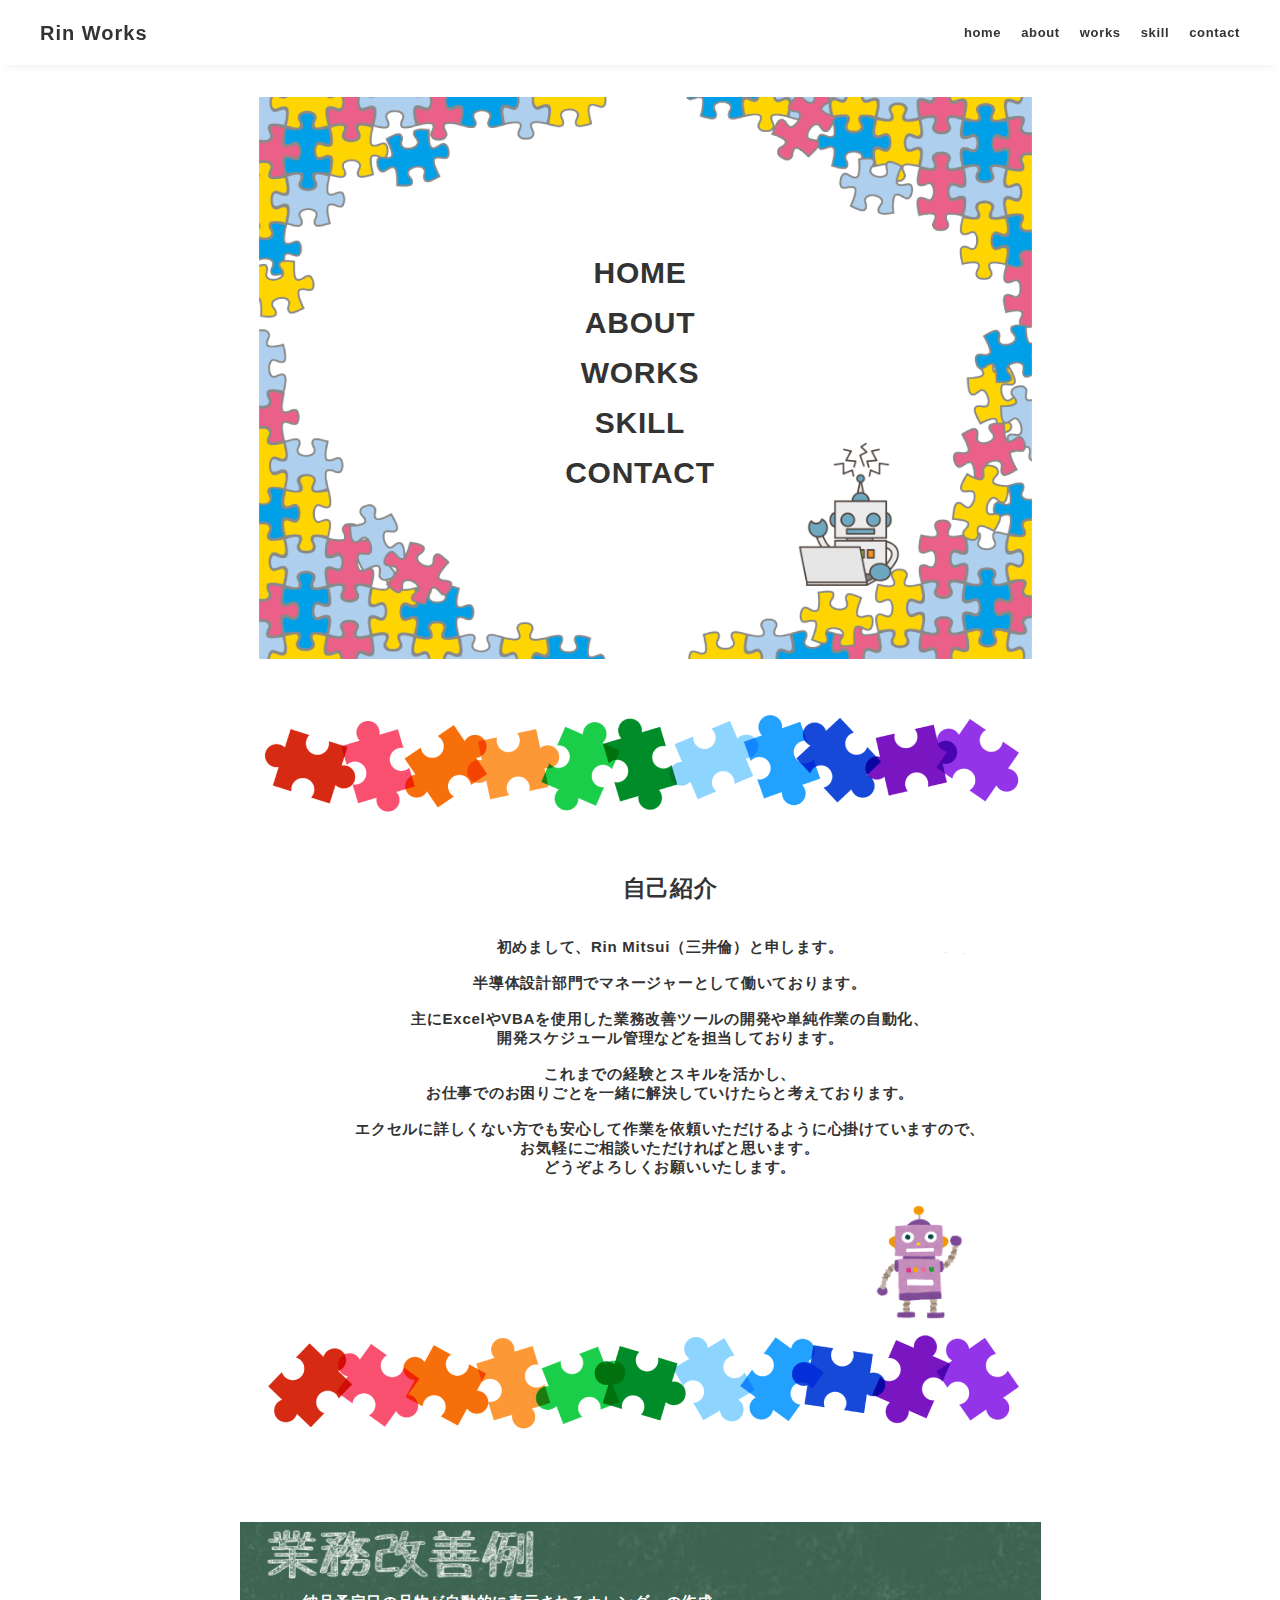
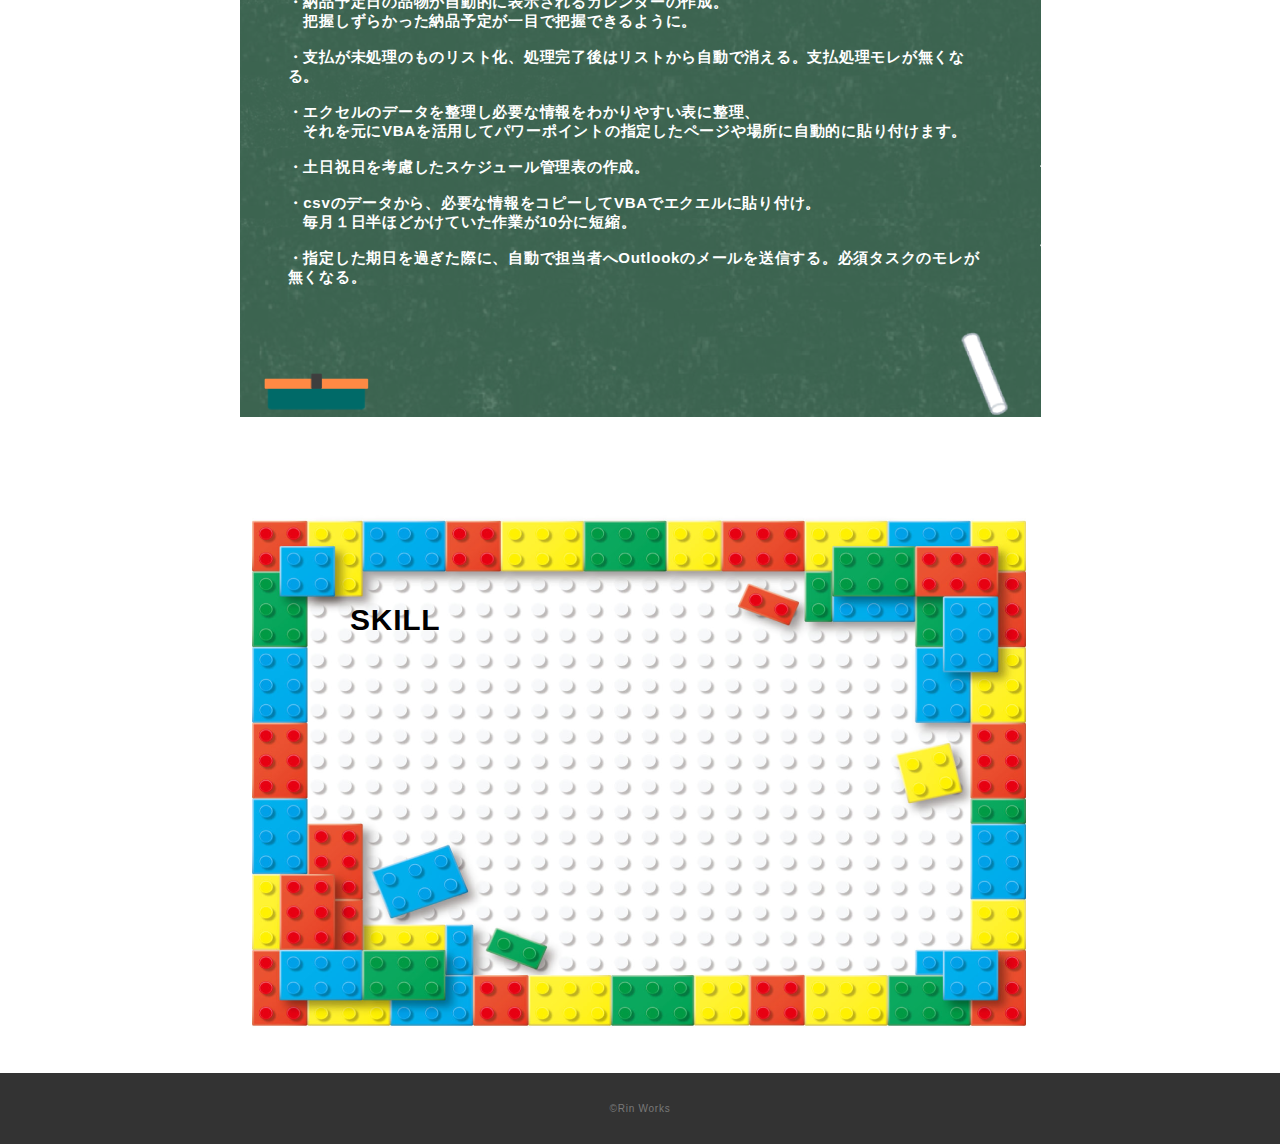
<file: index.html>
<!DOCTYPE html>
<html>
<head>
  <meta charset="utf-8">
  <meta name="viewport" content="width=device-width, initial-scale=1.0, maximum-scale=1.0, minimum-scale=1.0">
  <title>Rin ポートフォリオ</title>
  <link rel="preconnect" href="https://fonts.gstatic.com">
  <link href="https://fonts.googleapis.com/css2?family=Montserrat:wght@400;700&display=swap" rel="stylesheet">
  <link href="https://fonts.googleapis.com/css?family=Material+Icons+Outlined" rel="stylesheet">
  <link href="css/ress.css" media="all" rel="stylesheet" type="text/css" />
  <link href="css/style.css" media="all" rel="stylesheet" type="text/css" />
</head>


  <div class="wrapper">

    <!-- header -->
    <header class="header ">
      <div class="container">
        <h1 class="header-logo">
          <a href="#">Rin Works</a>
        </h1>
        <nav class="gnav">
          <ul class="gnav-list">
            <li class="gnav-item"><a href="#home">home</a></li>
            <li class="gnav-item"><a href="#about">about</a></li>
            <li class="gnav-item"><a href="#works">works</a></li>
            <li class="gnav-item"><a href="#skill">skill</a></li>
            <li class="gnav-item"><a href="#contact">contact</a></li>
          </ul>
        </nav>
      </div>
    </header>
    <!-- /header -->

    <main class="content">
<body>
      <!-- mv -->
      <div class="mv">
        <div class="mv-container">
        
          <img id="TOP" src="img/TOP.png" alt="">
          <img id="robo1" src="img/robo1.png" alt="">

      
     <div class="mvmenu">
        <h1 id="home">HOME</h1>
        <h1 id="about">ABOUT</h1>
        <h1 id="works">WORKS</h1>
        <h1 id="skill">SKILL</h1>
        <h1 id="CONTACT">CONTACT</h1>
      </div>
        </div>
      </div>
      <!-- /mv -->

      <!-- about -->
      <div class="ABOUT">
        <div class="ABOUT-container">
          <img id="flame2" src="img/flame2.png" alt="">
          <img id="robop" src="img/robop.png" alt="">

      
     <div class="about-menu">
        <h2>自己紹介</h2>
        <br><br>
        <p>初めまして、Rin Mitsui（三井倫）と申します。</p>
        <br>
        <p>半導体設計部門でマネージャーとして働いております。</p>
        <br>
        <p>主にExcelやVBAを使用した業務改善ツールの開発や単純作業の自動化、
          <br>開発スケジュール管理などを担当しております。</p>
          <br>
          <p>これまでの経験とスキルを活かし、<br>お仕事でのお困りごとを一緒に解決していけたらと考えております。
          </p>
          <br>
          <p>エクセルに詳しくない方でも安心して作業を依頼いただけるように心掛けていますので、<br>
            お気軽にご相談いただければと思います。</p>
            <p>どうぞよろしくお願いいたします。</p>
    
      </div>
        </div>
      </div>
      <!-- /about -->


      <!-- works1 -->
      <div class="works1">
        <div class="works1-container">
          <img id="flame2" src="img/kokuban1.png" alt="">
         
          <div class="works1-menu">
            <p>・納品予定日の品物が自動的に表示されるカレンダーの作成。
              <br>　把握しずらかった納品予定が一目で把握できるように。
            </p>
            <br>
            <p>・支払が未処理のものリスト化、処理完了後はリストから自動で消える。支払処理モレが無くなる。
            </p>
            <br>
            <p>・エクセルのデータを整理し必要な情報をわかりやすい表に整理、
              <br>　それを元にVBAを活用してパワーポイントの指定したページや場所に自動的に貼り付けます。
            </p>
            <br>
            <p>・土日祝日を考慮したスケジュール管理表の作成。</p>
              <br>
              <p>・csvのデータから、必要な情報をコピーしてVBAでエクエルに貼り付け。
                <br>　毎月１日半ほどかけていた作業が10分に短縮。              </p>
              <br>
              <p>・指定した期日を過ぎた際に、自動で担当者へOutlookのメールを送信する。必須タスクのモレが無くなる。
              </p>
                     
          </div>
            </div>
          </div>

      <!-- /works -->

    <!-- SKILL -->
    <div class="skill">
      <div class="skill-container">
        <img id="skill1" src="img/skill1.png" alt="">

        <div class="skill-menu">
          <h1>SKILL</h1>
          <br><br>


        </div>
      </div>
    </div>

     
   <!-- /SKILL -->

    <!-- footer -->
    <footer class="footer">
      <div class="copyright">&copy;Rin Works</div>
    </footer>
    <!-- /footer -->

  </div>
  <script src="https://ajax.googleapis.com/ajax/libs/jquery/3.6.0/jquery.min.js"></script>
  <script type='text/javascript' src="js/script.js"></script>
</body>
</html>
</file>
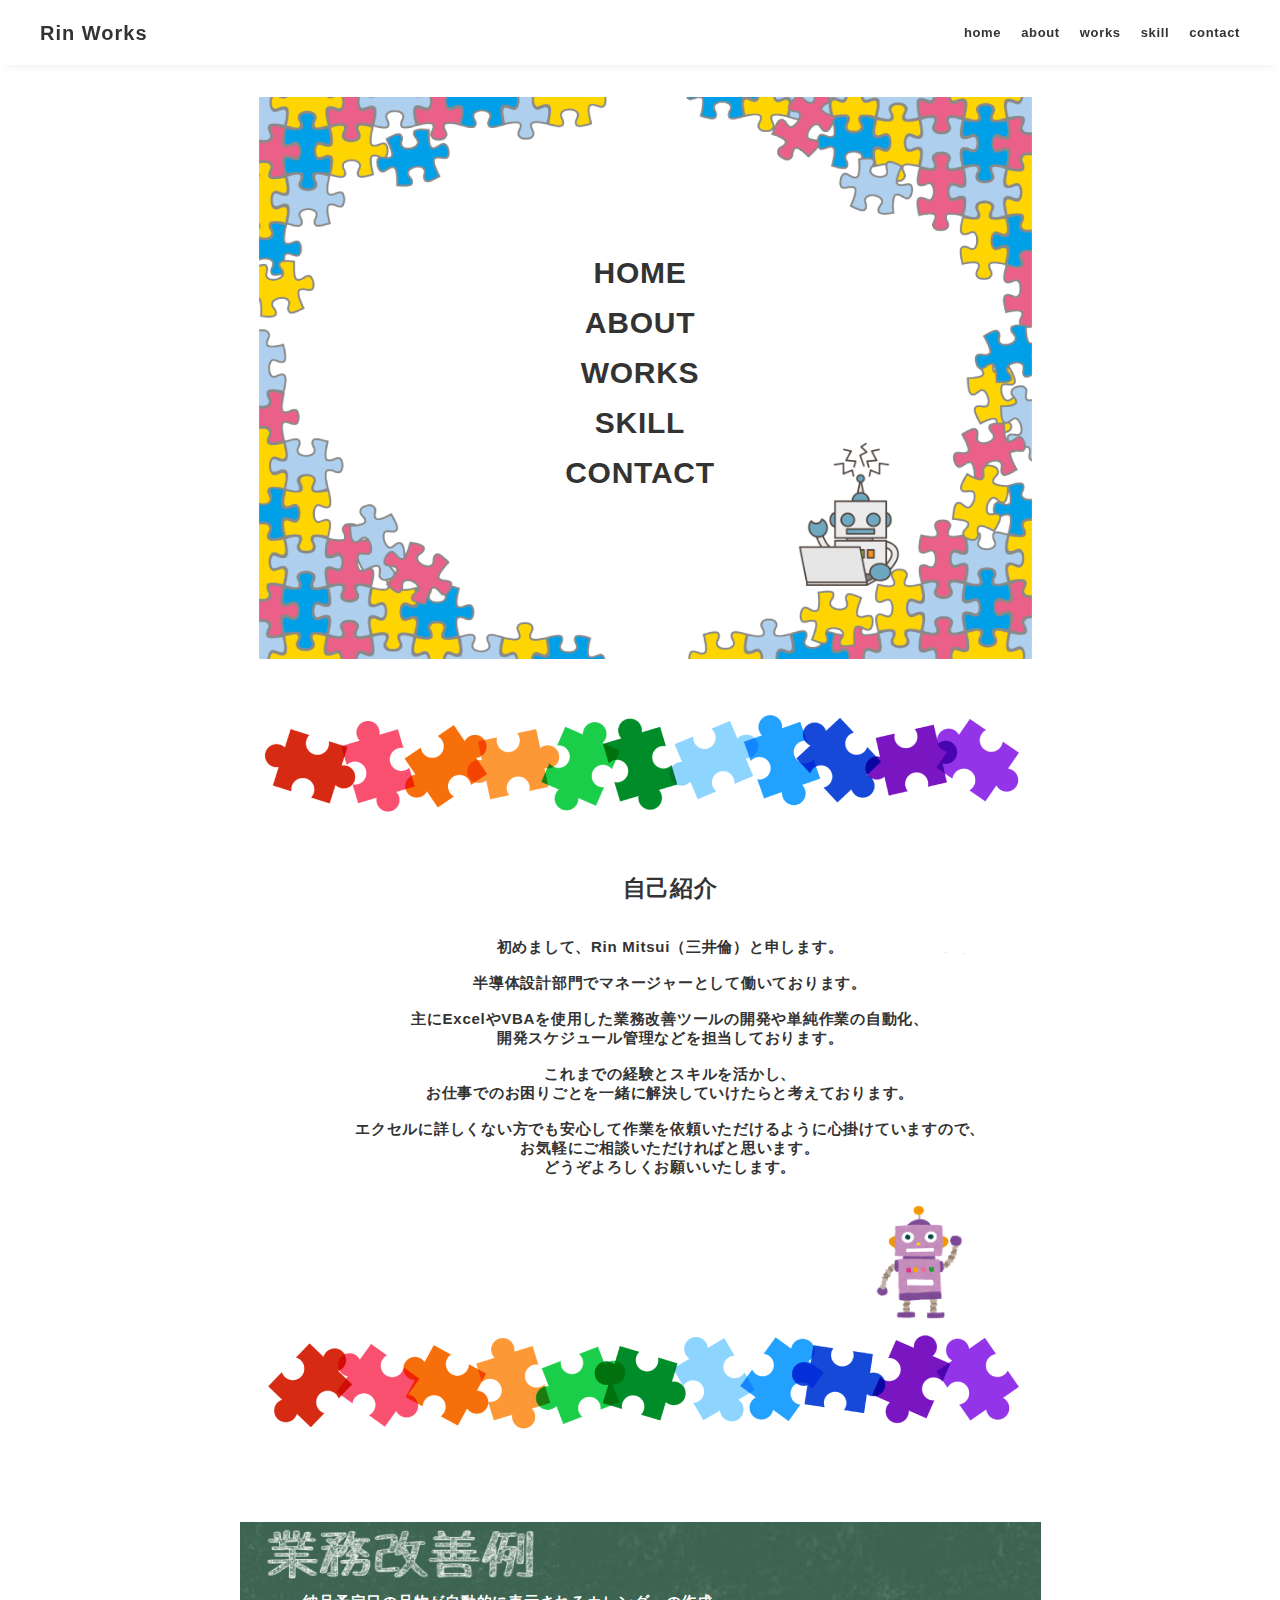
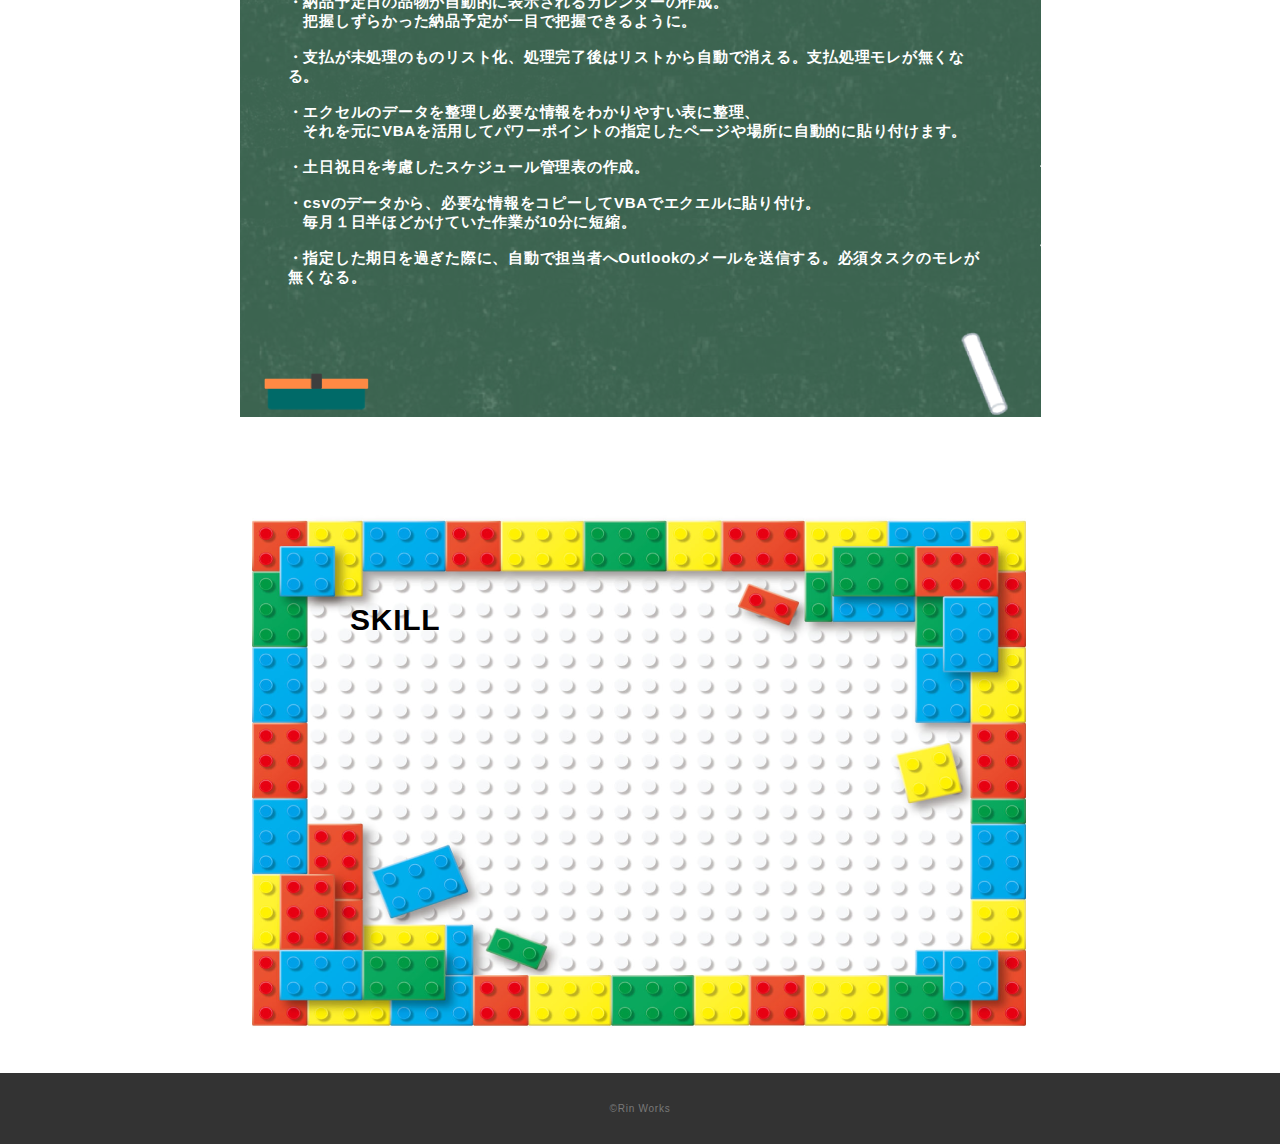
<file: 1index.html>
<!DOCTYPE html>
<html>
<head>
  <meta charset="utf-8">
  <meta name="viewport" content="width=device-width, initial-scale=1.0, maximum-scale=1.0, minimum-scale=1.0">
  <title>Rin ポートフォリオ</title>
  <link rel="preconnect" href="https://fonts.gstatic.com">
  <link href="https://fonts.googleapis.com/css2?family=Montserrat:wght@400;700&display=swap" rel="stylesheet">
  <link href="https://fonts.googleapis.com/css?family=Material+Icons+Outlined" rel="stylesheet">
  <link href="css/ress.css" media="all" rel="stylesheet" type="text/css" />
  <link href="css/style.css" media="all" rel="stylesheet" type="text/css" />
</head>

<body>
  <div class="wrapper">

    <!-- header -->
    <header class="header ">
      <div class="container">
        <h1 class="header-logo">
          <a href="#">Rin Works</a>
        </h1>
        <nav class="gnav">
          <ul class="gnav-list">
            <li class="gnav-item"><a href="#home">home</a></li>
            <li class="gnav-item"><a href="#about">about</a></li>
            <li class="gnav-item"><a href="#works">works</a></li>
            <li class="gnav-item"><a href="#skill">skill</a></li>
            <li class="gnav-item"><a href="#contact">contact</a></li>
          </ul>
        </nav>
      </div>
    </header>
    <!-- /header -->

    <main class="content">

      <!-- mv -->
      <div class="mv">
        <div class="mv-container">
        
          <img id="TOP" src="img/TOP.png" alt="">
          <img id="robo1" src="img/robo1.png" alt="">

      
     <div class="mvmenu">
        <h1 id="home">HOME</h1>
        <h1 id="about">ABOUT</h1>
        <h1 id="works">WORKS</h1>
        <h1 id="skill">SKILL</h1>
        <h1 id="CONTACT">CONTACT</h1>
      </div>
        </div>
      </div>
      <!-- /mv -->

      <!-- about -->
      <div class="ABOUT">
        <div class="ABOUT-container">
          <img id="flame2" src="img/flame2.png" alt="">
          <img id="robop" src="img/robop.png" alt="">

      
     <div class="about-menu">
        <h2>自己紹介</h2>
        <br><br>
        <p>初めまして、Rin Mitsui（三井倫）と申します。</p>
        <br>
        <p>半導体設計部門でマネージャーとして働いております。</p>
        <br>
        <p>主にExcelやVBAを使用した業務改善ツールの開発や単純作業の自動化、
          <br>開発スケジュール管理などを担当しております。</p>
          <br>
          <p>これまでの経験とスキルを活かし、<br>お仕事でのお困りごとを一緒に解決していけたらと考えております。
          </p>
          <br>
          <p>エクセルに詳しくない方でも安心して作業を依頼いただけるように心掛けていますので、<br>
            お気軽にご相談いただければと思います。</p>
            <p>どうぞよろしくお願いいたします。</p>
    
      </div>
        </div>
      </div>
      <!-- /about -->


      <!-- works1 -->
      <div class="works1">
        <div class="works1-container">
          <img id="flame2" src="img/kokuban1.png" alt="">
         
          <div class="works1-menu">
            <p>・納品予定日の品物が自動的に表示されるカレンダーの作成。
              <br>　把握しずらかった納品予定が一目で把握できるように。
            </p>
            <br>
            <p>・支払が未処理のものリスト化、処理完了後はリストから自動で消える。支払処理モレが無くなる。
            </p>
            <br>
            <p>・エクセルのデータを整理し必要な情報をわかりやすい表に整理、
              <br>　それを元にVBAを活用してパワーポイントの指定したページや場所に自動的に貼り付けます。
            </p>
            <br>
            <p>・土日祝日を考慮したスケジュール管理表の作成。</p>
              <br>
              <p>・csvのデータから、必要な情報をコピーしてVBAでエクエルに貼り付け。
                <br>　毎月１日半ほどかけていた作業が10分に短縮。              </p>
              <br>
              <p>・指定した期日を過ぎた際に、自動で担当者へOutlookのメールを送信する。必須タスクのモレが無くなる。
              </p>
                     
          </div>
            </div>
          </div>

      <!-- /works -->

    <!-- SKILL -->
    <div class="skill">
      <div class="skill-container">
        <img id="skill1" src="img/skill1.png" alt="">

        <div class="skill-menu">
          <h1>SKILL</h1>
          <br><br>


        </div>
      </div>
    </div>

     
   <!-- /SKILL -->

    <!-- footer -->
    <footer class="footer">
      <div class="copyright">&copy;Rin Works</div>
    </footer>
    <!-- /footer -->

  </div>
  <script src="https://ajax.googleapis.com/ajax/libs/jquery/3.6.0/jquery.min.js"></script>
  <script type='text/javascript' src="js/script.js"></script>
</body>
</html>
</file>
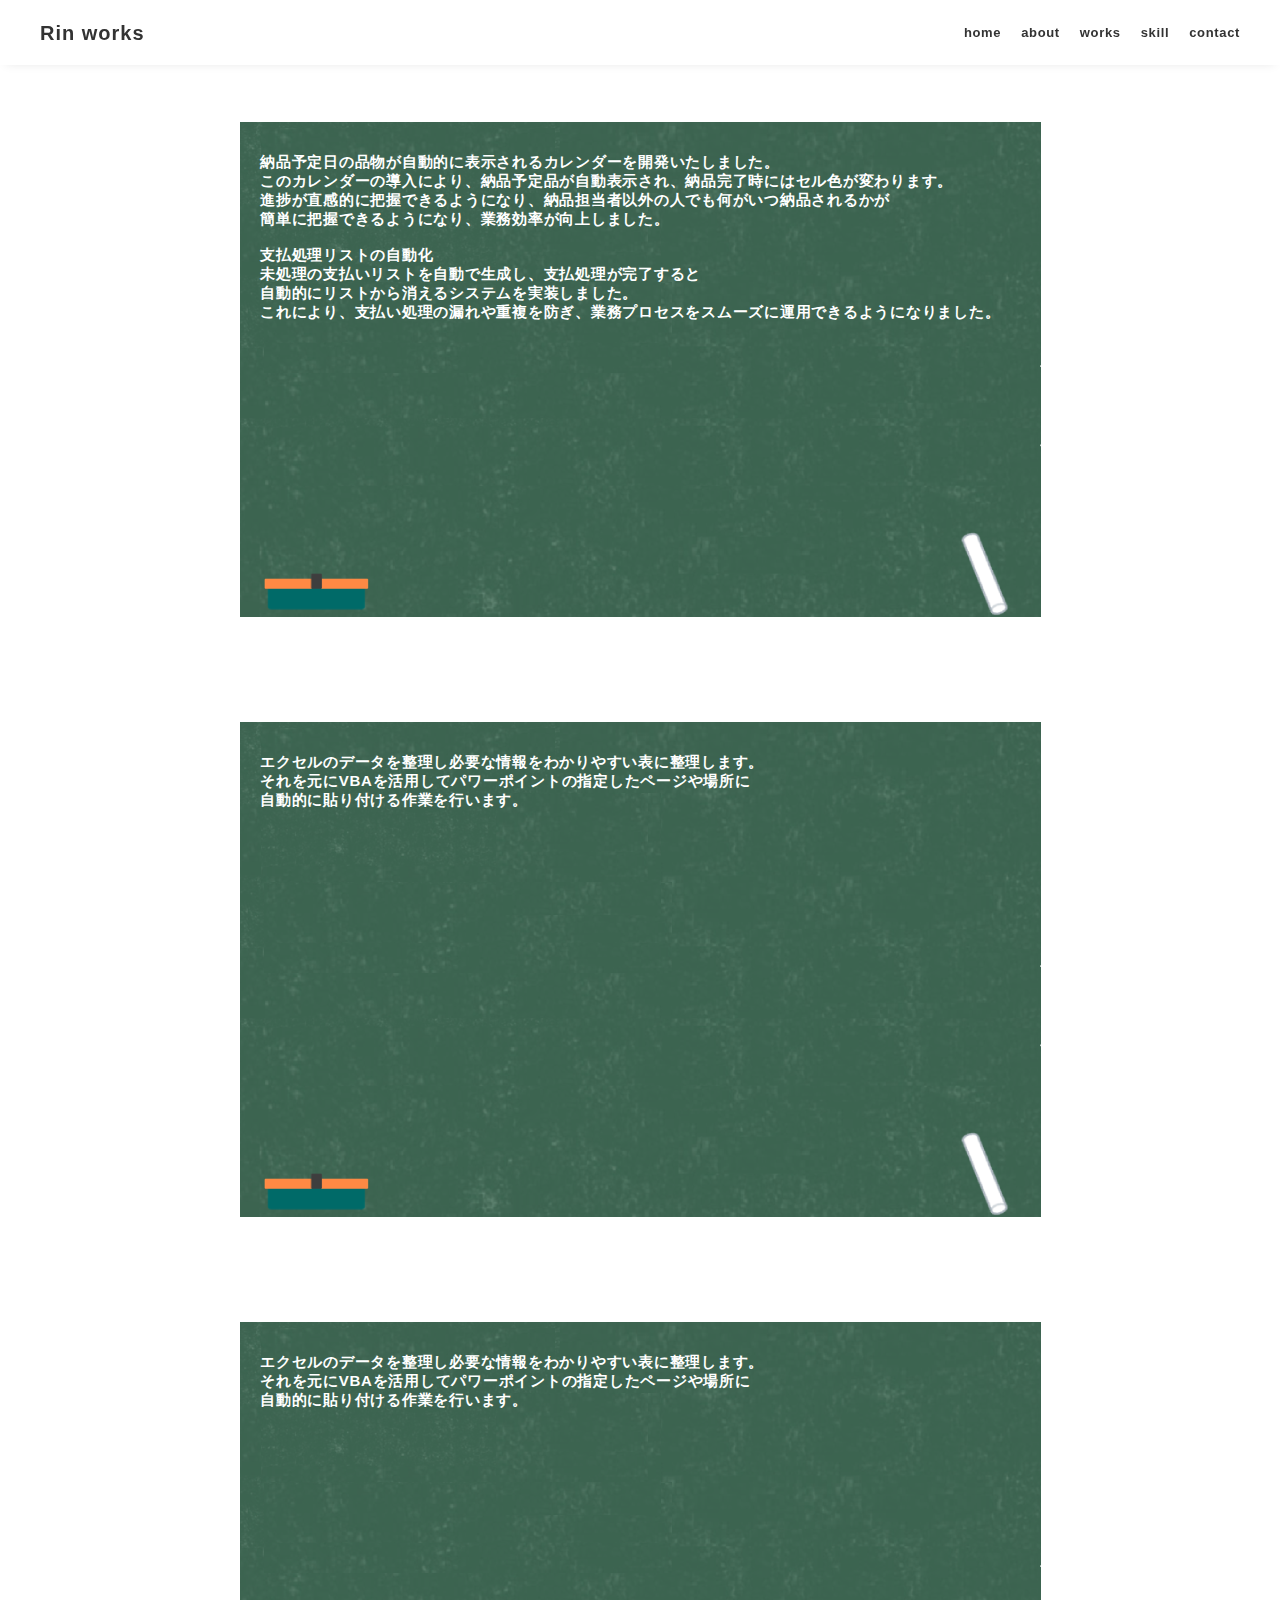
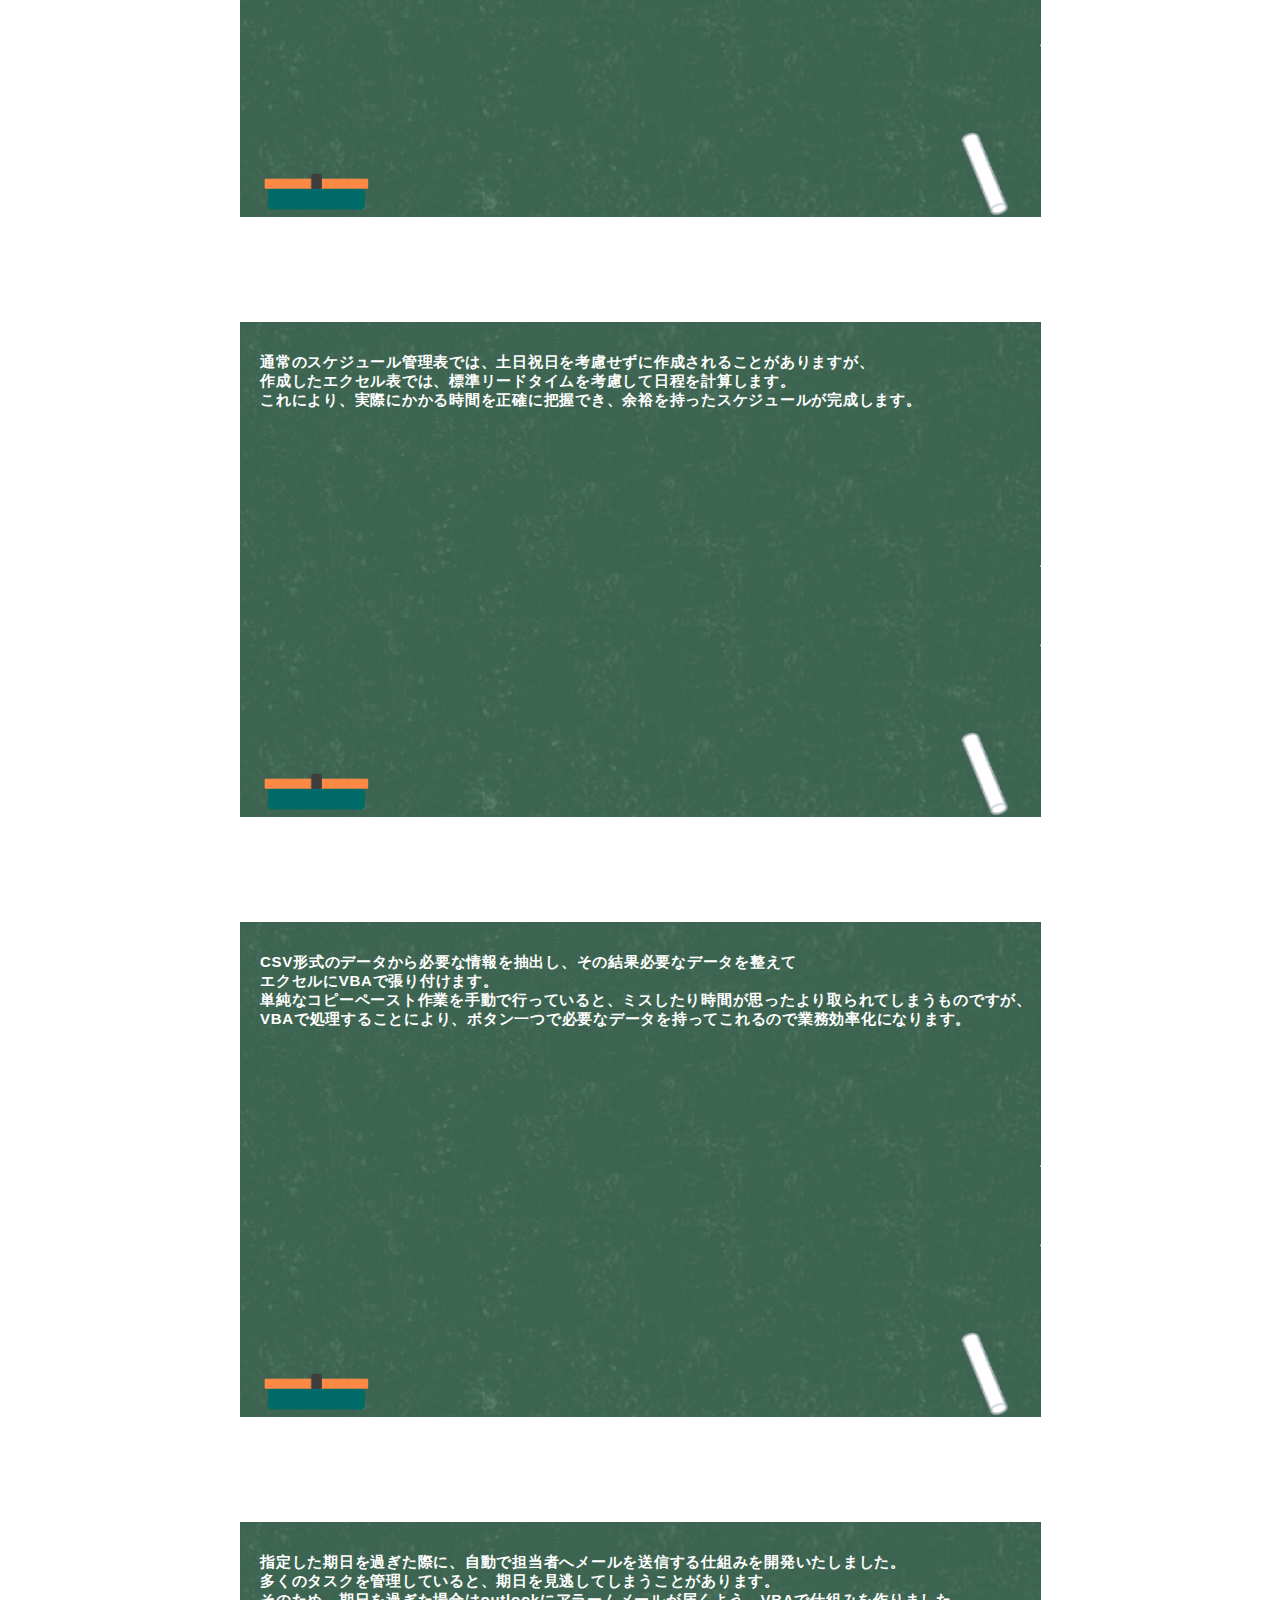
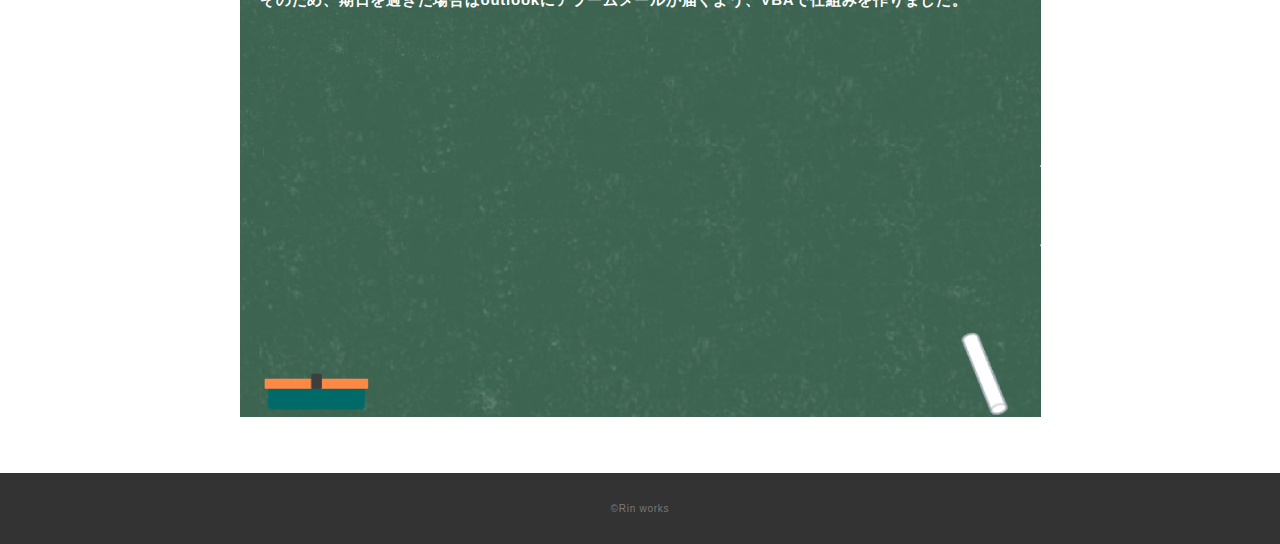
<file: works-1.html>
<!DOCTYPE html>
<html>
<head>
  <meta charset="utf-8">
  <meta name="viewport" content="width=device-width, initial-scale=1.0, maximum-scale=1.0, minimum-scale=1.0">
  <title>Rinポートフォリオ</title>
  <link rel="preconnect" href="https://fonts.gstatic.com">
  <link href="https://fonts.googleapis.com/css2?family=Montserrat:wght@400;700&display=swap" rel="stylesheet">
  <link href="https://fonts.googleapis.com/css?family=Material+Icons+Outlined" rel="stylesheet">
  <link href="css/ress.css" media="all" rel="stylesheet" type="text/css" />
  <link href="css/style.css" media="all" rel="stylesheet" type="text/css" />
</head>

<body>
  <div class="wrapper">

    <!-- header -->
    <header class="header ">
      <div class="container">
        <h1 class="header-logo">
          <a href="index.html">Rin works</a>
        </h1>
        <nav class="gnav">
          <ul class="gnav-list">
            <li class="gnav-item"><a href="#home">home</a></li>
            <li class="gnav-item"><a href="#about">about</a></li>
            <li class="gnav-item"><a href="#works">works</a></li>
            <li class="gnav-item"><a href="#skill">skill</a></li>
            <li class="gnav-item"><a href="#contact">contact</a></li>
          </ul>
        </nav>
      </div>
    </header>
    <!-- /header -->

  

     <!-- works2 -->
     <div class="works2">
      <div class="works2-container">
        <img id="kokuban2" src="img/kokuban2.png" alt="">
       
        <div class="works2-menu">
          <p>納品予定日の品物が自動的に表示されるカレンダーを開発いたしました。
            <br>このカレンダーの導入により、納品予定品が自動表示され、納品完了時にはセル色が変わります。
            <br>進捗が直感的に把握できるようになり、納品担当者以外の人でも何がいつ納品されるかが
            <br>簡単に把握できるようになり、業務効率が向上しました。
            <br> 
            <br> 
            <p>支払処理リストの自動化
              <br>未処理の支払いリストを自動で生成し、支払処理が完了すると
              <br>自動的にリストから消えるシステムを実装しました。
              <br>これにより、支払い処理の漏れや重複を防ぎ、業務プロセスをスムーズに運用できるようになりました。
            </p>
            
            <br>
                 
        </div>
          </div>
        </div>

    <!-- /works2 -->
    
 <!-- works3 -->
 <div class="works3">
  <div class="works3-container">
    <img id="kokuban3" src="img/kokuban2.png" alt="">
   
    <div class="works3-menu">
      <p>エクセルのデータを整理し必要な情報をわかりやすい表に整理します。
        <br>それを元にVBAを活用してパワーポイントの指定したページや場所に
        <br>自動的に貼り付ける作業を行います。
        
        <br> 
        <br> 
        
             
    </div>
      </div>
    </div>

<!-- /works3 -->

<!-- works4 -->
<div class="works4">
  <div class="works4-container">
    <img id="kokuban4" src="img/kokuban2.png" alt="">
   
    <div class="works4-menu">
      <p>エクセルのデータを整理し必要な情報をわかりやすい表に整理します。
        <br>それを元にVBAを活用してパワーポイントの指定したページや場所に
        <br>自動的に貼り付ける作業を行います。</p>
        
        <br> 
        <br> 
        
             
    </div>
      </div>
    </div>

<!-- /works4 -->

<!-- works5 -->
<div class="works5">
  <div class="works5-container">
    <img id="kokuban5" src="img/kokuban2.png" alt="">
   
    <div class="works5-menu">
      <p>通常のスケジュール管理表では、土日祝日を考慮せずに作成されることがありますが、
        <br>作成したエクセル表では、標準リードタイムを考慮して日程を計算します。
        <br>これにより、実際にかかる時間を正確に把握でき、余裕を持ったスケジュールが完成します。</p>
        <br> 
        <p>

        </p>
        
        <br> 
        
             
    </div>
      </div>
    </div>

<!-- /works5 -->

<!-- works6 -->
<div class="works6">
  <div class="works6-container">
    <img id="kokuban6" src="img/kokuban2.png" alt="">
   
    <div class="works6-menu">
      <p>CSV形式のデータから必要な情報を抽出し、その結果必要なデータを整えて
        <br>エクセルにVBAで張り付けます。
        <br>単純なコピーペースト作業を手動で行っていると、ミスしたり時間が思ったより取られてしまうものですが、
        <br>VBAで処理することにより、ボタン一つで必要なデータを持ってこれるので業務効率化になります。
        </p>
        <br> 
        <p>
          
        </p>
        
        <br> 
        
             
    </div>
      </div>
    </div>

<!-- /works6 -->

<!-- works7 -->
<div class="works7">
  <div class="works7-container">
    <img id="kokuban7" src="img/kokuban2.png" alt="">
   
    <div class="works7-menu">
      <p>指定した期日を過ぎた際に、自動で担当者へメールを送信する仕組みを開発いたしました。
      <br>多くのタスクを管理していると、期日を見逃してしまうことがあります。
      <br>そのため、期日を過ぎた場合はoutlookにアラームメールが届くよう、VBAで仕組みを作りました。
        
        </p>
        <br> 
        <p>
          
        </p>
        
        <br> 
        
             
    </div>
      </div>
    </div>

<!-- /works7 -->


    <!-- footer -->
    <footer class="footer">
      <div class="copyright">&copy;Rin works</div>
    </footer>
    <!-- /footer -->

  </div>
  <script src="https://ajax.googleapis.com/ajax/libs/jquery/3.6.0/jquery.min.js"></script>
  <script type='text/javascript' src="js/script.js"></script>
</body>
</html>
</file>
<file: css/ress.css>
/*!
 * ress.css • v3.0.1
 * MIT License
 * github.com/filipelinhares/ress
 */

/* # =================================================================
   # Global selectors
   # ================================================================= */

html {
  box-sizing: border-box;
  word-break: normal;
  -moz-tab-size: 4;
  tab-size: 4;

  -webkit-text-size-adjust: 100%; /* Prevent adjustments of font size after orientation changes in iOS */
}

*,
::before,
::after {
  box-sizing: inherit;
  background-repeat: no-repeat; /* Set `background-repeat: no-repeat` to all elements and pseudo elements */
}

::before,
::after {
  vertical-align: inherit;
  text-decoration: inherit; /* Inherit text-decoration and vertical align to ::before and ::after pseudo elements */
}

* {
  margin: 0;
  padding: 0; /* Reset `padding` and `margin` of all elements */
}

/* # =================================================================
   # General elements
   # ================================================================= */

hr {
  overflow: visible; /* Show the overflow in Edge and IE */
  height: 0; /* Add the correct box sizing in Firefox */
}

details,
main {
  display: block; /* Render the `main` element consistently in IE. */
}

summary {
  display: list-item; /* Add the correct display in all browsers */
}

small {
  font-size: 80%; /* Set font-size to 80% in `small` elements */
}

[hidden] {
  display: none; /* Add the correct display in IE */
}

abbr[title] {
  /* Add the correct text decoration in Chrome, Edge, IE, Opera, and Safari */
  text-decoration: underline;
  text-decoration: underline dotted;
  border-bottom: none; /* Remove the bottom border in Chrome 57 */
}

a {
  background-color: transparent; /* Remove the gray background on active links in IE 10 */
}

a:active,
a:hover {
  outline-width: 0; /* Remove the outline when hovering in all browsers */
}

code,
kbd,
pre,
samp {
  font-family: monospace, monospace; /* Specify the font family of code elements */
}

pre {
  font-size: 1em; /* Correct the odd `em` font sizing in all browsers */
}

b,
strong {
  font-weight: bolder; /* Add the correct font weight in Chrome, Edge, and Safari */
}

/* https://gist.github.com/unruthless/413930 */
sub,
sup {
  position: relative;
  font-size: 75%;
  line-height: 0;
  vertical-align: baseline;
}

sub {
  bottom: -.25em;
}

sup {
  top: -.5em;
}

/* # =================================================================
   # Forms
   # ================================================================= */

input {
  border-radius: 0;
}

/* Replace pointer cursor in disabled elements */
[disabled] {
  cursor: default;
}

[type="number"]::-webkit-container-spin-button,
[type="number"]::-webkit-outer-spin-button {
  height: auto; /* Correct the cursor style of increment and decrement buttons in Chrome */
}

[type="search"] {
  outline-offset: -2px; /* Correct the outline style in Safari */

  -webkit-appearance: textfield; /* Correct the odd appearance in Chrome and Safari */
}

[type="search"]::-webkit-search-decoration {
  -webkit-appearance: none; /* Remove the container padding in Chrome and Safari on macOS */
}

textarea {
  overflow: auto; /* Internet Explorer 11+ */
  resize: vertical; /* Specify textarea resizability */
}

button,
input,
optgroup,
select,
textarea {
  font: inherit; /* Specify font inheritance of form elements */
}

optgroup {
  font-weight: bold; /* Restore the font weight unset by the previous rule */
}

button {
  overflow: visible; /* Address `overflow` set to `hidden` in IE 8/9/10/11 */
}

button,
select {
  text-transform: none; /* Firefox 40+, Internet Explorer 11- */
}

/* Apply cursor pointer to button elements */
button,
[type="button"],
[type="reset"],
[type="submit"],
[role="button"] {
  cursor: pointer;
  color: inherit;
}

/* Remove container padding and border in Firefox 4+ */
button::-moz-focus-container,
[type="button"]::-moz-focus-container,
[type="reset"]::-moz-focus-container,
[type="submit"]::-moz-focus-container {
  padding: 0;
  border-style: none;
}

/* Replace focus style removed in the border reset above */
button:-moz-focusring,
[type="button"]::-moz-focus-container,
[type="reset"]::-moz-focus-container,
[type="submit"]::-moz-focus-container {
  outline: 1px dotted ButtonText;
}

button,
html [type="button"],
/* Prevent a WebKit bug where (2) destroys native `audio` and `video`controls in Android 4 */
[type="reset"],
[type="submit"] {
  -webkit-appearance: button; /* Correct the inability to style clickable types in iOS */
}

/* Remove the default button styling in all browsers */
button,
input,
select,
textarea {
  border-style: none;
  background-color: transparent;
}

/* Style select like a standard input */
select {
  -webkit-appearance: none; /* Chrome 41+ */
  -moz-appearance: none; /* Firefox 36+ */
}

select::-ms-expand {
  display: none; /* Internet Explorer 11+ */
}

select::-ms-value {
  color: currentColor; /* Internet Explorer 11+ */
}

legend {
  display: table; /* Correct the text wrapping in Edge and IE */
  max-width: 100%; /* Correct the text wrapping in Edge and IE */
  max-width: 100%; /* Correct the text wrapping in Edge 18- and IE */
  white-space: normal; /* Correct the text wrapping in Edge and IE */
  color: inherit; /* Correct the color inheritance from `fieldset` elements in IE */
  border: 0; /* Correct `color` not being inherited in IE 8/9/10/11 */
}

::-webkit-file-upload-button {
  font: inherit; /* Change font properties to `inherit` in Chrome and Safari */
  color: inherit;
  /* Correct the inability to style clickable types in iOS and Safari */

  -webkit-appearance: button;
}

/* # =================================================================
   # Specify media element style
   # ================================================================= */

img {
  border-style: none; /* Remove border when inside `a` element in IE 8/9/10 */
}

/* Add the correct vertical alignment in Chrome, Firefox, and Opera */
progress {
  vertical-align: baseline;
}

/* # =================================================================
   # Accessibility
   # ================================================================= */

/* Hide content from screens but not screenreaders */
@media screen {
  [hidden~="screen"] {
    display: inherit;
  }
  [hidden~="screen"]:not(:active):not(:focus):not(:target) {
    position: absolute !important;
    clip: rect(0 0 0 0) !important;
  }
}

/* Specify the progress cursor of updating elements */
[aria-busy="true"] {
  cursor: progress;
}

/* Specify the pointer cursor of trigger elements */
[aria-controls] {
  cursor: pointer;
}

/* Specify the unstyled cursor of disabled, not-editable, or otherwise inoperable elements */
[aria-disabled] {
  cursor: default;
}
</file>
<file: css/style.css>
body {
  font-family:'メイリオ', 'Meiryo', sans-serif;
  font-size: 15px;
  letter-spacing: .05em;
  color: #333;
}

a {
  transition: opacity .3s;
  text-decoration: none;
  color: #1ca9e3;
}

img {
  max-width: 100%;
  height: auto;
  vertical-align: bottom;
  border-style: none;
}



.pc-only {
  display: block;
}

.sp-only {
  display: none;
}

/*--------------------------------
 レイアウト
---------------------------------*/
.wrapper {
  padding-top: 73px;
}

.section {
  padding: 90px 0;
}

.section:nth-of-type(odd) {
  background-color: #f7f7f7;
}

.container {
  max-width: 1340px;
  margin: 0 auto;
  padding: 0 40px;
}

/*--------------------------------
 見出し
---------------------------------*/
.title {
  font-size: 34px;
  font-weight: bold;
  line-height: 1;
  margin-bottom: 40px;
  text-align: center;
  letter-spacing: .05em;
  color: #333;
}

.lead {
  font-size: 16px;
  line-height: 1.8;
  margin-bottom: 30px;
}

/*--------------------------------
ヘッダー
---------------------------------*/
.header {
  position: fixed;
  top: 0;
  z-index: 1;
  width: 100%;
  background-color: #fff;
  box-shadow: 0 5px 10px -6px rgba(0,0,0,.1);
}

.header .container {
  display: flex;
  align-items: center;
  justify-content: space-between;
  padding: 20px 40px;
}

.header-logo {
  font-size: 20px;
  font-weight: bold;
  line-height: 1.2;
  margin-right: 20px;
  letter-spacing: .05em;
}

.header-logo a {
  color: #333;
}

.gnav-list {
  display: flex;
  justify-content: space-between;
  list-style: none;
}

.gnav-item:not(:last-child) {
  margin-right: 20px;
}

.gnav-item a {
  position: relative;
  font-size: 13px;
  font-weight: bold;
  display: inline-block;
  padding: 5px 0;
  transition: .3s;
  letter-spacing: .05em;
  color: #333;
}
.gnav-item a:after {
  position: absolute;
  bottom: 0;
  left: 50%;
  width: 0;
  height: 3px;
  content: "";
  transition: .3s;
  -webkit-transform: translateX(-50%);
  transform: translateX(-50%);
  background-color: #333;
}

.gnav-item a:hover:after {
  width: 100%;
}

/*--------------------------------
 メインビジュアル
---------------------------------*/
.mv {
  display: flex;
  align-items: center;
  justify-content: center;
  height: auto;
  
}

.mv-container {
  padding: 0 20px;
  align-items: center;
  justify-content: center;
  height: auto;
  position: relative;
}

.mvmenu {
  position:absolute;
  top:50%;
  transform: translateY(-50%);
  width: 100%;
  margin: 0-20px;
  text-align: center;
  font-weight: bold;
  font-family:'メイリオ', 'Meiryo', sans-serif;
  line-height: 50px;
}

.mv-container #TOP {
  display: flex;
  width: 100%;
  height: auto;
}

.mv-container #robo1 {
  
  height: 30%;
  position: absolute;
  bottom: 10%;
  right: 20%;

}

.ABOUT {
  display: flex;
  align-items: center;
  justify-content: center;
  height: auto;

}

.ABOUT-container {
  position:relative;
  padding: 0 20px;
  align-items: center;
  justify-content: center;
  height: auto; 
  position: relative;
}

.about-menu {
  position:absolute; top:200px; left:50px;
 
  width: 100%;
  margin: 0-20px;
  text-align: center;
  font-weight: bold;
  font-family:'メイリオ', 'Meiryo', sans-serif;
}

.ABOUT-container #flame2 {
  width: 100%;
  height: auto;
}
.ABOUT-container #robop {
  position:absolute; top:530px; left:700px;
  height: 15%;
  bottom: 30%;
  right: 20%;
}


.works1 {
  display: flex;
  align-items: center;
  justify-content: center;
  height: auto;
 
}
.works1-container {
  position: relative;
  padding: 0 20px;
  align-items: center;
  justify-content: center;
  height: auto;
}

.works1-container #kokuban1 {
  position:absolute; top:500px; left:500px;
  width: 100%;
  height: auto;
}
.works1-menu {
  
  position:absolute; top:20%; left:12.5%;
  width: 75%;
  text-align: left;
  font-weight: bold;
  color: white;
  font-family:'メイリオ', 'Meiryo', sans-serif;
}

.skill {
  display: flex;
  align-items: center;
  justify-content: center;
  height: auto;
 
}
.skill-container {
  position: relative;
  padding: 0 20px;
  align-items: center;
  justify-content: center;
  height: auto;
}

.skill1-container #skill1 {
  position:absolute; top:500px; left:500px;
  width: 100%;
  height: auto;
}
.skill-menu {
  
  position:absolute; top:130px; left:200px;
  width: 100%;
  margin: 0-20px;
  text-align: left;
  font-weight: bold;
  color: black;
  font-family:'メイリオ', 'Meiryo', sans-serif;
}

.works2 {
  display: flex;
  align-items: center;
  justify-content: center;
  height: auto;
 
}
.works2-container {
  padding: 0 20px;
  align-items: center;
  justify-content: center;
  height: auto;
  position: relative;
}

.works2-container #kokuban2 {
  display: flex;
  width: 100%;
  height: auto;
}
.works2-menu {
  
  position:absolute; top:80px; left:110px;
   width: 100%;
  margin: 0-20px;
  text-align: left;
  font-weight: bold;
  color: white;
  font-family:'メイリオ', 'Meiryo', sans-serif;
}

.works3 {
  display: flex;
  align-items: center;
  justify-content: center;
  height: auto;
 
}
.works3-container {
  padding: 0 20px;
  align-items: center;
  justify-content: center;
  height: auto;
  position: relative;
}

.works3-container #kokuban2 {
  display: flex;
  width: 100%;
  height: auto;
}
.works3-menu {
  
  position:absolute; top:80px; left:110px;
   width: 100%;
  margin: 0-20px;
  text-align: left;
  font-weight: bold;
  color: white;
  font-family:'メイリオ', 'Meiryo', sans-serif;
}

.works4 {
  display: flex;
  align-items: center;
  justify-content: center;
  height: auto;
 
}
.works4-container {
  padding: 0 20px;
  align-items: center;
  justify-content: center;
  height: auto;
  position: relative;
}

.works4-container #kokuban2 {
  display: flex;
  width: 100%;
  height: auto;
}
.works4-menu {
  
  position:absolute; top:80px; left:110px;
   width: 100%;
  margin: 0-20px;
  text-align: left;
  font-weight: bold;
  color: white;
  font-family:'メイリオ', 'Meiryo', sans-serif;
}

.works5 {
  display: flex;
  align-items: center;
  justify-content: center;
  height: auto;
 
}
.works5-container {
  padding: 0 20px;
  align-items: center;
  justify-content: center;
  height: auto;
  position: relative;
}

.works5-container #kokuban2 {
  display: flex;
  width: 100%;
  height: auto;
}
.works5-menu {
  
  position:absolute; top:80px; left:110px;
   width: 100%;
  margin: 0-20px;
  text-align: left;
  font-weight: bold;
  color: white;
  font-family:'メイリオ', 'Meiryo', sans-serif;
}

.works6 {
  display: flex;
  align-items: center;
  justify-content: center;
  height: auto;
 
}
.works6-container {
  padding: 0 20px;
  align-items: center;
  justify-content: center;
  height: auto;
  position: relative;
}

.works6-container #kokuban2 {
  display: flex;
  width: 100%;
  height: auto;
}
.works6-menu {
  
  position:absolute; top:80px; left:110px;
   width: 100%;
  margin: 0-20px;
  text-align: left;
  font-weight: bold;
  color: white;
  font-family:'メイリオ', 'Meiryo', sans-serif;
}
.works7 {
  display: flex;
  align-items: center;
  justify-content: center;
  height: auto;
 
}
.works7-container {
  padding: 0 20px;
  align-items: center;
  justify-content: center;
  height: auto;
  position: relative;
}

.works7-container #kokuban2 {
  display: flex;
  width: 100%;
  height: auto;
}
.works7-menu {
  
  position:absolute; top:80px; left:110px;
   width: 100%;
  margin: 0-20px;
  text-align: left;
  font-weight: bold;
  color: white;
  font-family:'メイリオ', 'Meiryo', sans-serif;
}

/*--------------------------------
 ページトップ
---------------------------------*/
.page-top {
  font-weight: bold;
  padding: 10px;
  cursor: pointer;
  text-align: center;
  background-color: #4c4c4c;
}

.page-top .material-icons-outlined {
  vertical-align: bottom;
  color: #fff;
}

/*--------------------------------
 フッター
---------------------------------*/
.footer {
  padding: 30px;
  background-color: #333;
}

.copyright {
  font-size: 10px;
  text-align: center;
  color: #797979;
}

/*--------------------------------
 下層：Worksページ
---------------------------------*/
.article {
  padding: 80px 0;
}

.article-container {
  max-width: 1040px;
  margin: 0 auto;
  padding: 0 20px;
}

.article-title {
  margin-bottom: 30px;
  text-align: center;
}

.article-body {
  max-width: 720px;
  margin: 0 auto;
  margin-bottom: 80px;
}

.article-body h3 {
  position: relative;
  font-size: 18px;
  margin-bottom: 5px;
  padding-left: 1em;
}

.article-body img {
  width: 100%;
  height: auto;
}

.article-body h3:not(:first-child) {
  margin-top: 50px;
}

.article-body h3::before {
  position: absolute;
  top: 0;
  left: 0;
  width: 4px;
  height: 100%;
  content: "";
  border-radius: 3px;
  background-color: #333;
}

.article-body p {
  font-size: 15px;
  line-height: 1.8;
  margin-bottom: 30px;
}

.home-link {
  text-align: center;
}

/*media Queries 767
----------------------------------------------------*/
@media screen and (max-width: 767px) {
  body {
    font-size: 14px;
  }

  .pc-only {
    display: none;
  }

  .sp-only {
    display: block;
  }

  /* 見出し */
  .title {
    font-size: 26px;
    margin-bottom: 20px;
  }

  .lead {
    font-size: 14px;
    line-height: 1.7;
    margin-bottom: 20px;
  }

  /* レイアウト */
  .wrapper {
    padding-top: 57px;
  }

  .section {
    padding: 60px 0;
  }

  .container {
    padding: 0 20px;
  }

  /* ヘッダー */
  .header .container {
    padding: 15px;
  }

  .header-logo {
    font-size: 15px;
    margin-right: 15px;
  }

  .gnav-item:not(:last-child) {
    margin-right: 10px;
  }

  .gnav-item a {
    font-size: 10px;
  }

  .gnav-item a:after {
    display: none;
  }

  /*  メインビジュアル */
  .mv {
    /*height: 40vh;*/
  }

  .mv-container {
    padding: 0 20px;
  }


  .mvmenu  {
    top: 75%;
    font-size: 14px;
    line-height: 1.7;
  }

  /* About */
  
  .about-menu {
    font-size: 14px;
  }

  

  /* Works */
  .works1-container img {
    height: 500px;
  }

  .works1-menu {
    font-size: 12px;
  }

 

  /* Skill */
  .skill-list {
    display: block;
    margin-bottom: 0;
  }

  .skill-item {
    width: 100%;
    margin-bottom: 35px;
  }

  .skill-item:last-child {
    margin-bottom: 0;
  }

  .skill-name {
    margin-bottom: 5px;
  }

  .skill-text {
    font-size: 13px;
    line-height: 1.7;
  }

  

  /* フッター */
  .footer {
    padding: 20px;
  }

  /* 下層ページ */
  .article {
    padding: 50px 0;
  }

  .article-body h3 {
    font-size: 16px;
    padding-left: .8em;
  }

  .article-body h3:not(:first-child) {
    margin-top: 30px;
  }

  .article-body p {
    font-size: 14px;
    line-height: 1.7;
    margin-bottom: 20px;
  }
}
</file>
